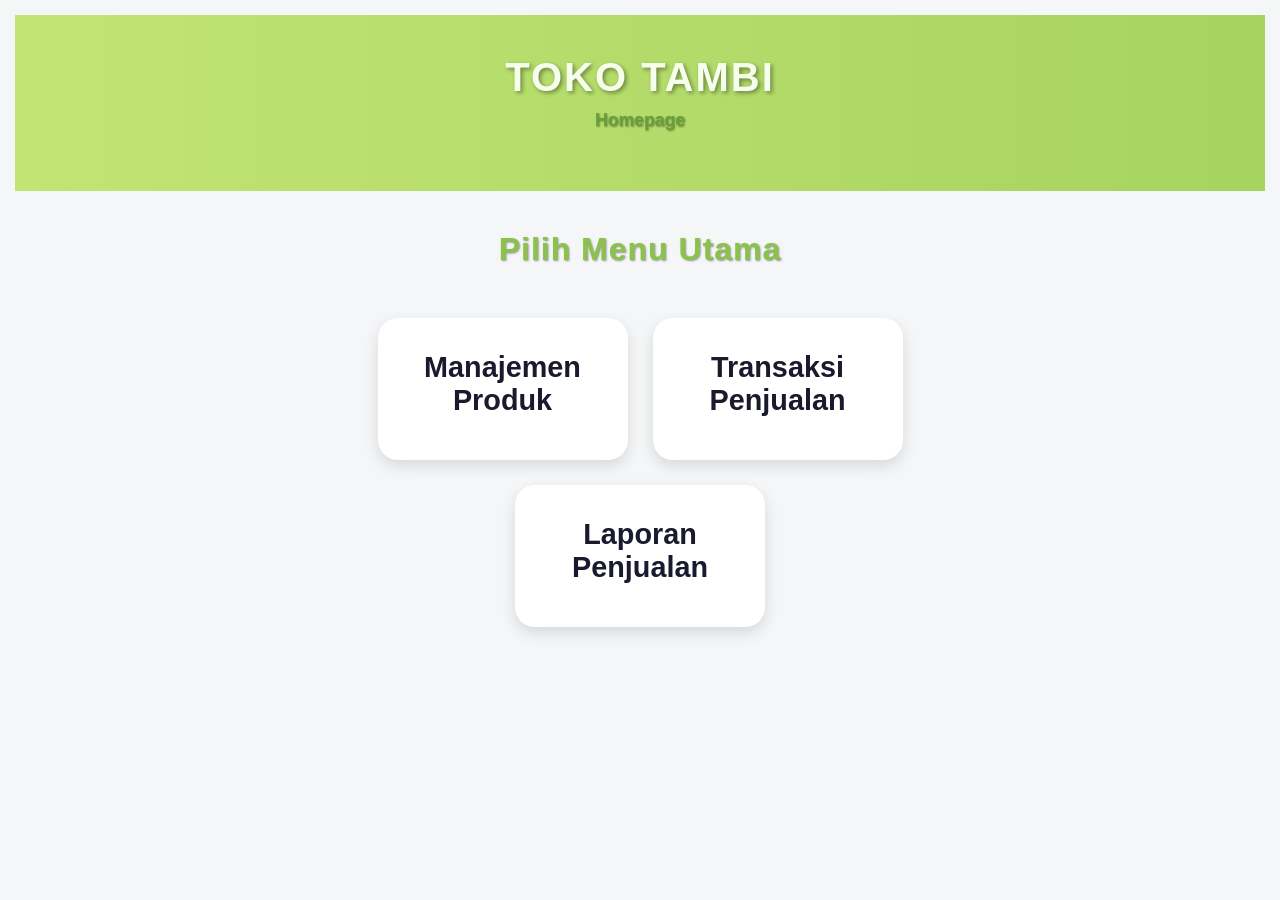
<file: index.html>
<!DOCTYPE html>
<html>
<head>
    <title>Toko Tambi - Dashboard</title>
    <link rel="icon" type="image/png" href="icon.png">
    <link rel="apple-touch-icon" href="icon.png">
    <meta name="viewport" content="width=device-width, initial-scale=1.0">
    <link rel="stylesheet" href="assets/style.css">
    <script src="assets/core.js"></script>
</head>
<body>

<header id="top">
    <div class="header">
        <div class="header-content">
            <h1>TOKO TAMBI</h1>
            <p>Homepage</p>
        </div>
    </div>
</header>

<div class="container">
    <h2>Pilih Menu Utama</h2>

    <div class="nav-grid">
        <div class="nav-card" onclick="location.href='pages/manajemen.html'">
            <h3>Manajemen Produk</h3>
        </div>

        <div class="nav-card" onclick="location.href='pages/transaksi.html'">
            <h3>Transaksi Penjualan</h3>
        </div>

        <div class="nav-card" onclick="location.href='pages/penjualan.html'">
            <h3>Laporan Penjualan</h3>
        </div>
    </div>
</div>

</body>
</html>
</file>
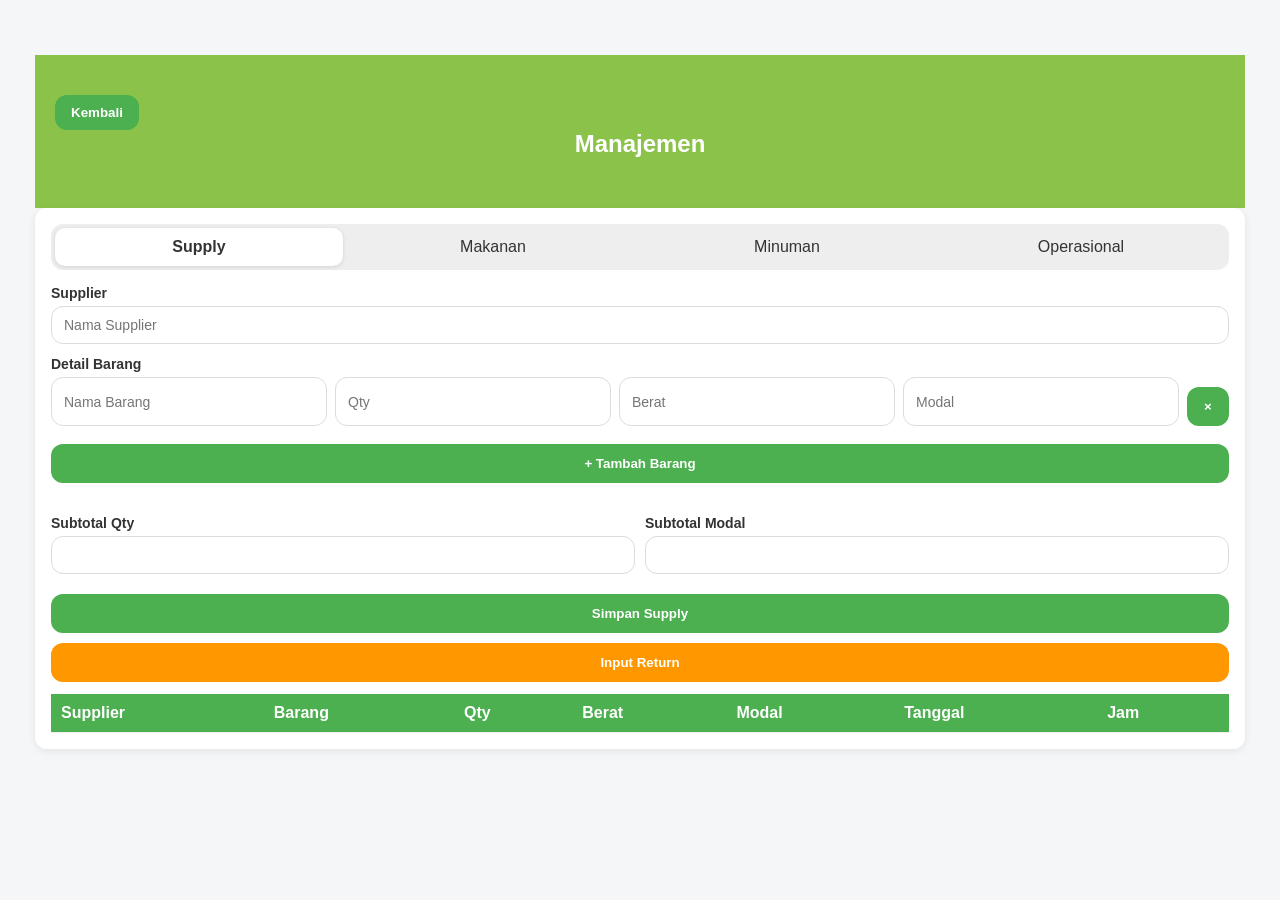
<file: pages/manajemen.html>
<!DOCTYPE html>
<html>

<head>

    <title>Manajemen - Tambi</title>

    <link rel="icon" href="../icon.png">

    <meta
        name="viewport"
        content="width=device-width, initial-scale=1.0">

    <link
        rel="stylesheet"
        href="../assets/style.css">

    <script
        src="../assets/core.js">
    </script>

</head>

<body>

<div class="container">

    <div class="container-2">

        <button
            class="btn-back"
            onclick="location.href='../index.html'">

            Kembali

        </button>

        <h1>Manajemen</h1>

    </div>


    <div class="isian">

        <!-- ====================================== -->
        <!-- SWITCH UTAMA -->
        <!-- ====================================== -->

        <div class="switch-container">

            <div
                id="tabSupply"
                class="switch-btn active"
                onclick="switchMain('supply')">

                Supply

            </div>

            <div
                id="tabMakanan"
                class="switch-btn"
                onclick="switchMain('makanan')">

                Makanan

            </div>

            <div
                id="tabMinuman"
                class="switch-btn"
                onclick="switchMain('minuman')">

                Minuman

            </div>

            <div
                id="tabOperasional"
                class="switch-btn"
                onclick="switchMain('operasional')">

                Operasional

            </div>

        </div>


        <!-- ====================================== -->
        <!-- SUPPLY -->
        <!-- ====================================== -->

        <section
            id="secSupply">

            <h3>
                Supplier
            </h3>

            <input
                id="supplySupplier"
                placeholder="Nama Supplier">


            <h3>
                Detail Barang
            </h3>

            <div
                id="supplyItems">

            </div>

            <button
                type="button"
                onclick="tambahBarisSupply()">

                + Tambah Barang

            </button>


            <div
                class="form-row mt-20">

                <div>

                    <h3>
                        Subtotal Qty
                    </h3>

                    <input
                        id="subtotalQty">

                </div>

                <div>

                    <h3>
                        Subtotal Modal
                    </h3>

                    <input
                        id="subtotalModal">

                </div>

            </div>


            <button
                onclick="simpanSupply()">

                Simpan Supply

            </button>


            <button
                class="btn-warning"
                onclick="toggleReturn()">

                Input Return

            </button>


            <div
                id="returnBox"
                class="hidden">

                <h3>
                    Supplier
                </h3>

                <input
                    id="returnSupplier">

                <h3>
                    Nama Barang
                </h3>

                <input
                    id="returnBarang">

                <h3>
                    Berat
                </h3>

                <input
                    id="returnBerat">

                <h3>
                    Qty Return
                </h3>

                <input
                    id="returnQty">

                <h3>
                    Alasan
                </h3>

                <input
                    id="returnAlasan">

                <button
                    onclick="simpanReturn()">

                    Simpan Return

                </button>

            </div>


            <div
                class="table-container">

                <table>

                    <thead>

                    <tr>

                        <th>Supplier</th>

                        <th>Barang</th>

                        <th>Qty</th>

                        <th>Berat</th>

                        <th>Modal</th>

                        <th>Tanggal</th>

                        <th>Jam</th>

                    </tr>

                    </thead>

                    <tbody id="tblSupply">

                    </tbody>

                </table>

            </div>

        </section>


        <!-- ====================================== -->
        <!-- MAKANAN -->
        <!-- ====================================== -->

        <section
            id="secMakanan"
            class="hidden">

        <!-- ====================================== -->
        <!-- SWITCH MAKANAN -->
        <!-- ====================================== -->

        <div class="switch-container">

            <div
                id="subBal"
                class="switch-btn active"
                onclick="switchMakanan('bal')">

                Makanan Bal

            </div>

            <div
                id="subPack"
                class="switch-btn"
                onclick="switchMakanan('pack')">

                Makanan Pack

            </div>

        </div>


        <!-- ====================================== -->
        <!-- MAKANAN BAL -->
        <!-- ====================================== -->

        <div id="secBal">

            <h3>
                Supplier
            </h3>

            <div class="search-container">

                <input
                    id="balSupplier"
                    placeholder="Cari supplier">

                <div
                    id="balSupplierResult"
                    class="search-result">
                </div>

            </div>


            <h3>
                Session Supply
            </h3>

            <select id="balSession">

                <option value="">
                    Pilih Session Supply
                </option>

            </select>


            <button
                onclick="ambilSupplySession()">

                Ambil Barang Supply

            </button>


            <div
                id="balItems">

            </div>


            <button
                onclick="tambahBarisBal()">

                + Tambah Produk

            </button>


            <button
                onclick="simpanBal()">

                Simpan Produk Bal

            </button>


            <div
                id="tblBalBox">

                <div class="table-container">

                    <table
                        id="tblBal">

                        <thead>

                        <tr>

                            <th>Kode</th>

                            <th>Nama</th>

                            <th>Kategori</th>

                            <th>Berat</th>

                            <th>Harga</th>

                            <th>Stok</th>

                        </tr>

                        </thead>

                        <tbody>

                        </tbody>

                    </table>

                </div>

            </div>

        </div>


        <!-- ====================================== -->
        <!-- MAKANAN PACK -->
        <!-- ====================================== -->

        <div
            id="secPack"
            class="hidden">

            <div
                id="packItems">

            </div>


            <button
                onclick="tambahBarisPack()">

                + Tambah Konversi

            </button>


            <button
                onclick="simpanPack()">

                Simpan Konversi

            </button>


            <div
                id="tblPackBox">

                <div class="table-container">

                    <table
                        id="tblPack">

                        <thead>

                        <tr>

                            <th>Kode</th>

                            <th>Parent</th>

                            <th>Nama</th>

                            <th>Kategori</th>

                            <th>Berat</th>

                            <th>Harga</th>

                            <th>Stok</th>

                        </tr>

                        </thead>

                        <tbody>

                        </tbody>

                    </table>

                </div>

            </div>

        </div>

        </section>


        <!-- ====================================== -->
        <!-- MINUMAN -->
        <!-- ====================================== -->

        <section
            id="secMinuman"
            class="hidden">

                    <!-- ====================================== -->
        <!-- SWITCH MINUMAN -->
        <!-- ====================================== -->

        <div class="switch-container">

            <div
                id="tabSupplyMinuman"
                class="switch-btn active"
                onclick="switchMinuman('supply')">

                Supply Minuman

            </div>

            <div
                id="tabProdukMinuman"
                class="switch-btn"
                onclick="switchMinuman('produk')">

                Produk Minuman

            </div>

        </div>


        <!-- ====================================== -->
        <!-- SUPPLY MINUMAN -->
        <!-- ====================================== -->

        <div id="secSupplyMinuman">

            <h3>
                Supplier
            </h3>

            <input
                id="supMinSupplier"
                placeholder="Nama Supplier">


            <h3>
                Barang
            </h3>

            <div
                id="supMinItems">

            </div>


            <button
                onclick="tambahBarisSupplyMinuman()">

                + Tambah Barang

            </button>


            <button
                onclick="simpanSupplyMinuman()">

                Simpan Supply

            </button>


            <div class="table-container">

                <table
                    id="tblSupplyMinuman">

                    <thead>

                    <tr>

                        <th>Supplier</th>

                        <th>Barang</th>

                        <th>Qty</th>

                        <th>Modal</th>

                        <th>Tanggal</th>

                        <th>Jam</th>

                    </tr>

                    </thead>

                    <tbody>

                    </tbody>

                </table>

            </div>

        </div>


        <!-- ====================================== -->
        <!-- PRODUK MINUMAN -->
        <!-- ====================================== -->

        <div id="secMinum">
        <h3>Varian</h3>
        <div class="option-group" id="optVarian">
            <div class="option-item" onclick="setOpt('Varian', 'Teh', this)">Teh</div>
            <div class="option-item" onclick="setOpt('Varian', 'Smoothies', this)">Smoothies</div>
            <div class="option-item" onclick="setOpt('Varian', 'Jus', this)">Jus</div>
            <div class="option-item" onclick="setOpt('Varian', 'Hot', this)">Hot</div>
        </div>
        
        <h3>Topping</h3>
        <div class="option-group" id="optTopping">
            <div class="option-item" onclick="setOpt('Topping', 'Susu', this)">Susu</div>
            <div class="option-item" onclick="setOpt('Topping', 'Boba', this)">Boba</div>
            <div class="option-item" onclick="setOpt('Topping', 'Cookies', this)">Cookies</div>
            <div class="option-item" onclick="setOpt('Topping', 'Default', this)">Default</div>
        </div>

        <h3>Nama Produk</h3>
        <input id="minumNama" placeholder="Nama Produk">

        <h3>Ukuran</h3>
        <div class="option-group" id="optUkuran">
            <div class="option-item" onclick="setOpt('Ukuran', 'Besar', this)">Besar</div>
            <div class="option-item" onclick="setOpt('Ukuran', 'Kecil', this)">Kecil</div>
            <div class="option-item" onclick="setOpt('Ukuran', 'Default', this)">Default</div>
        </div>

        <h3>Harga</h3>
        <input id="minumHarga" type="text" inputmode="numeric" inputmode="numeric" placeholder="Harga">
        <button onclick="simpanMinuman()">Simpan Minuman</button>

        <div class="table-container">
        <table id="tabelMinum">
        <thead>
            <tr>
                <th>Kode</th>
                <th>Kategori</th>
                <th>Varian</th>
                <th>Nama</th>
                <th>Topping</th>
                <th>Ukuran</th>
                <th>Harga</th>
                <th>Waktu</th>
            </tr>
        </thead>
        <tbody></tbody>
        </table>
        </div>

        <!-- ====================================== -->
        <!-- OPERASIONAL -->
        <!-- ====================================== -->

        <section
            id="secOperasional"
            class="hidden">

            <h3>
                Nama Biaya
            </h3>

            <input
                id="opNama"
                autocomplete="off">

            <div
                id="opRekomendasi">

            </div>


            <h3>
                Keterangan
            </h3>

            <input
                id="opKeterangan">


            <h3>
                Biaya
            </h3>

            <input
                id="opBiaya">


            <button
                onclick="simpanOperasional()">

                Simpan Operasional

            </button>


            <div
                class="table-container">

                <table
                    id="tblOperasional">

                    <thead>

                    <tr>

                        <th>Nama</th>

                        <th>Keterangan</th>

                        <th>Biaya</th>

                        <th>Waktu</th>

                    </tr>

                    </thead>

                    <tbody>

                    </tbody>

                </table>

            </div>

        </section>

    </div>

</div>

<script>

// ======================================================
// MANAJEMEN TAMBI
// PART A
// FOUNDATION
// ======================================================


// ======================================================
// STATE
// ======================================================

let supplyData = [];
let makananData = [];
let konversiData = [];
let minumanData = [];
let operasionalData = [];

let supplierList = [];

let minumanForm = {
    varian: "",
    topping: "",
    ukuran: ""
};

// ======================================================
// LOAD DATABASE
// ======================================================

async function loadSemuaData(){

    try{

        makananData =
            await apiGet(
                "makanan"
            );

        konversiData =
            await apiGet(
                "konversi"
            );

        minumanData =
            await apiGet(
                "minuman"
            );

        operasionalData =
            await apiGet(
                "operasional"
            );

        console.log(
            "Makanan:",
            makananData
        );

        renderMakananBal();
        renderMakananPack();

    }

    catch(err){

        console.error(
            "LOAD DATA ERROR",
            err
        );

    }

}


// ======================================================
// SHORTCUT
// ======================================================

const $ = (selector) =>
    document.querySelector(selector);

const $$ = (selector) =>
    document.querySelectorAll(selector);


// ======================================================
// EMPTY TABLE
// ======================================================

function renderEmptyTable(
    tbody,
    colspan
){

    tbody.innerHTML = `
        <tr>
            <td colspan="${colspan}">
                Tidak ada data
            </td>
        </tr>
    `;

}


// ======================================================
// TOAST WRAPPER
// ======================================================

function toast(msg){

    if(
        typeof showToast ===
        "function"
    ){

        showToast(msg);

    }

    else{

        alert(msg);

    }

}


// ======================================================
// LOADING WRAPPER
// ======================================================

function loadingOn(){

    if(
        typeof showLoading ===
        "function"
    ){

        showLoading();

    }

}

function loadingOff(){

    if(
        typeof hideLoading ===
        "function"
    ){

        hideLoading();

    }

}


// ======================================================
// MAIN TAB
// ======================================================

function switchMain(tab){

    [
        "#secSupply",
        "#secMakanan",
        "#secMinuman",
        "#secOperasional"
    ]
    .forEach(id => {

        $(id)
        ?.classList
        .add("hidden");

    });

    [
        "#tabSupply",
        "#tabMakanan",
        "#tabMinuman",
        "#tabOperasional"
    ]
    .forEach(id => {

        $(id)
        ?.classList
        .remove("active");

    });

    if(tab === "supply"){

        $("#secSupply")
        ?.classList
        .remove("hidden");

        $("#tabSupply")
        ?.classList
        .add("active");

    }

    if(tab === "makanan"){

        $("#secMakanan")
        ?.classList
        .remove("hidden");

        $("#tabMakanan")
        ?.classList
        .add("active");

    }

    if(tab === "minuman"){

        $("#secMinuman")
        ?.classList
        .remove("hidden");

        $("#tabMinuman")
        ?.classList
        .add("active");

    }

    if(tab === "operasional"){

        $("#secOperasional")
        ?.classList
        .remove("hidden");

        $("#tabOperasional")
        ?.classList
        .add("active");

    }

}


// ======================================================
// SUB TAB MAKANAN
// ======================================================

function switchMakanan(mode){

    $("#secBal")
    ?.classList
    .toggle(
        "hidden",
        mode !== "bal"
    );

    $("#secPack")
    ?.classList
    .toggle(
        "hidden",
        mode !== "pack"
    );

    $("#subBal")
    ?.classList
    .toggle(
        "active",
        mode === "bal"
    );

    $("#subPack")
    ?.classList
    .toggle(
        "active",
        mode === "pack"
    );

    if(mode === "pack"){

        loadSemuaData();

    }

}


// ======================================================
// SUB TAB MINUMAN
// ======================================================

function switchMinuman(mode){

    $("#secSupplyMinuman")
    ?.classList
    .toggle(
        "hidden",
        mode !== "supply"
    );

    $("#secProdukMinuman")
    ?.classList
    .toggle(
        "hidden",
        mode !== "produk"
    );

    $("#tabSupplyMinuman")
    ?.classList
    .toggle(
        "active",
        mode === "supply"
    );

    $("#tabProdukMinuman")
    ?.classList
    .toggle(
        "active",
        mode === "produk"
    );

}


// ======================================================
// RETURN BOX
// ======================================================

function toggleReturn(){

    $("#returnBox")
    ?.classList
    .toggle("hidden");

}


// ======================================================
// OPTION BUTTON
// ======================================================

function setOpt(
    key,
    value,
    element
){

    element
    .parentElement
    .querySelectorAll(
        ".option-item"
    )
    .forEach(btn => {

        btn.classList.remove(
            "active"
        );

    });

    element.classList.add(
        "active"
    );

    minumanForm[
        key.toLowerCase()
    ] = value;

}


// ======================================================
// STARTUP
// ======================================================

window.addEventListener(
    "load",
    async () => {

        switchMain("supply");
        switchMakanan("bal");
        switchMinuman("supply");

        await loadSemuaData();

        await loadSupplyTable();

    }
);

// ======================================================
// PART B
// SUPPLY + RETURN
// ======================================================


// ======================================================
// HITUNG SUBTOTAL
// ======================================================

function hitungSubtotal(){

    let totalQty = 0;
    let totalModal = 0;

    $$(".supQty").forEach(el => {

        totalQty +=
            Number(
                el.value
            ) || 0;

    });

    $$(".supModal").forEach(el => {

        totalModal +=
            parseRupiah(
                el.value
            ) || 0;

    });

    $("#subtotalQty").value =
        totalQty;

    $("#subtotalModal").value =
        formatRupiah(
            totalModal
        );

}


// ======================================================
// TAMBAH BARIS SUPPLY
// ======================================================

function tambahBarisSupply(){

    const row =
        document.createElement(
            "div"
        );

    row.className =
        "item-row";

    row.innerHTML = `

        <input
            class="supNama"
            placeholder="Nama Barang">

        <input
            class="supQty"
            placeholder="Qty">

        <input
            class="supBerat"
            placeholder="Berat">

        <input
            class="supModal"
            placeholder="Modal">

        <button
            type="button"
            class="item-remove">

            ×

        </button>

    `;

    row
    .querySelector(
        ".item-remove"
    )
    .onclick = () => {

        row.remove();

        hitungSubtotal();

    };

    row
    .querySelectorAll(
        ".supQty,.supModal"
    )
    .forEach(el => {

        el.addEventListener(
            "input",
            hitungSubtotal
        );

    });

    $("#supplyItems")
    .appendChild(row);

}


// ======================================================
// RESET SUPPLY
// ======================================================

function resetSupplyForm(){

    $("#supplySupplier").value =
        "";

    $("#supplyItems").innerHTML =
        "";

    tambahBarisSupply();

    $("#subtotalQty").value =
        "";

    $("#subtotalModal").value =
        "";

}


// ======================================================
// SIMPAN SUPPLY
// ======================================================

async function simpanSupply(){

    const supplier =
        $("#supplySupplier")
        ?.value
        ?.trim();

    if(!supplier){

        toast(
            "Supplier wajib diisi"
        );

        return;
    }

    const items = [];

    $$("#supplyItems .item-row")
    .forEach(row => {

        const nama =
            row.querySelector(
                ".supNama"
            ).value;

        const qty =
            Number(
                row.querySelector(
                    ".supQty"
                ).value
            ) || 0;

        const berat =
            row.querySelector(
                ".supBerat"
            ).value
            || "Default";

        const modal =
            parseRupiah(
                row.querySelector(
                    ".supModal"
                ).value
            );

        if(!nama)
            return;

        items.push({

            nama,
            qty,
            berat,
            modal

        });

    });

    if(
        items.length === 0
    ){

        toast(
            "Belum ada barang"
        );

        return;
    }

    loadingOn();

    try{

        const res =
            await apiPost({

                action:
                "tambah_supply",

                supplier,

                items

            });

        toast(
            res.message ||
            "Supply berhasil"
        );

        resetSupplyForm();

        if(
            typeof loadSemuaData ===
            "function"
        ){

            await loadSemuaData();

            await loadSupplyTable();

        }

    }

    catch(err){

        console.error(
            "SUPPLY ERROR:",
            err
        );

        toast(
            JSON.stringify(err)
        );

    }

    loadingOff();

}


async function loadSupplyTable() {
    const data = await apiGet("supply");

    const tbody = document.getElementById("tblSupply");

    tbody.innerHTML = "";

    data.forEach(row => {
        tbody.innerHTML += `
        <tr>
            <td>${row[0] || "-"}</td>
            <td>${row[1] || "-"}</td>
            <td>${row[2] || 0}</td>
            <td>${row[3] || 0}</td>
            <td>${formatRupiah(row[4] || 0)}</td>
            <td>${row[5] || "-"}</td>
            <td>${row[6] || "-"}</td>
        </tr>
        `;
    });

    
}


// ======================================================
// RESET RETURN
// ======================================================

function resetReturnForm(){

    $("#returnSupplier").value =
        "";

    $("#returnBarang").value =
        "";

    $("#returnBerat").value =
        "";

    $("#returnQty").value =
        "";

    $("#returnAlasan").value =
        "";

}


// ======================================================
// SIMPAN RETURN
// ======================================================

async function simpanReturn(){

    const supplier =
        $("#returnSupplier")
        ?.value
        ?.trim();

    const barang =
        $("#returnBarang")
        ?.value
        ?.trim();

    const berat =
        $("#returnBerat")
        ?.value
        ?.trim();

    const qty =
        Number(
            $("#returnQty")
            ?.value
        ) || 0;

    const alasan =
        $("#returnAlasan")
        ?.value
        ?.trim();

    if(
        !supplier ||
        !barang
    ){

        toast(
            "Data return belum lengkap"
        );

        return;
    }

    loadingOn();

    try{

        const res =
            await apiPost({

                action:
                "tambah_return",

                supplier,

                barang,

                berat,

                qty,

                alasan

            });

        toast(
            res.message ||
            "Return berhasil"
        );

        resetReturnForm();

        if(
            typeof loadSemuaData ===
            "function"
        ){

            await loadSemuaData();

        }

    }

    catch(err){

        console.error(
            err
        );

        toast(
            "Gagal simpan return"
        );

    }

    loadingOff();

}


// ======================================================
// FORMAT RUPIAH SUPPLY
// ======================================================

document.addEventListener(
    "input",
    e => {

        if(
            e.target.classList
            .contains(
                "supModal"
            )
        ){

            e.target.value =
                formatRupiah(
                    parseRupiah(
                        e.target.value
                    )
                );

        }

    }
);

// ======================================================
// PART C1
// MAKANAN BAL
// DROPDOWN SESSION SUPPLY
// ======================================================


// ======================================================
// LOAD SUPPLIER LIST
// ======================================================

async function loadSupplierList(){

    try{

        const data =
            await apiGet(
                "supplier_list"
            );

        supplierList =
            data || [];

    }

    catch(err){

        console.error(err);

    }

}


// ======================================================
// FILTER SUPPLIER
// ======================================================

function cariSupplierBal(){

    const keyword =
        $("#balSupplier")
        .value
        .toLowerCase();

    const box =
        $("#balSupplierResult");

    box.innerHTML = "";

    supplierList
    .filter(item =>

        item
        .toLowerCase()
        .includes(keyword)

    )
    .forEach(item => {

        const div =
            document.createElement(
                "div"
            );

        div.className =
            "search-item";

        div.textContent =
            item;

        div.onclick = async () => {

            $("#balSupplier").value =
                item;

            box.innerHTML = "";

            await loadSessionSupply();

        };

        box.appendChild(
            div
        );

    });

}

async function loadSessionSupply(){

    const supplier =
        $("#balSupplier")
        .value
        .trim();

    if(!supplier)
        return;

    try{

        const res =
            await apiGet(
                "get_supply_session_list",
                {
                    supplier
                }
            );

        const select =
            $("#balSession");

        select.innerHTML =
            `
            <option value="">
                Pilih Session Supply
            </option>
            `;

        (res.data || [])
        .forEach(item => {

            const option =
                document.createElement(
                    "option"
                );

            option.value =
                JSON.stringify(item);

            option.textContent =
                item.label;

            select.appendChild(
                option
            );

        });

    }

    catch(err){

        console.error(err);

    }

}


// ======================================================
// AMBIL SESSION SUPPLY
// ======================================================

async function ambilSupplySession(){

    const session =
        $("#balSession")
        .value;

    if(!session){

        toast(
            "Pilih session supply"
        );

        return;

    }

    const data =
        JSON.parse(
            session
        );

    try{

        const res =
            await apiGet(
                "get_supply_items",
                {
                    supplier:
                        data.supplier,

                    tanggal:
                        data.tanggal,

                    jam:
                        data.jam
                }
            );

            console.log(res);
            console.log(res.data);

        renderSupplySession(
            res.data || []
        );

        toast(
            "Barang berhasil dimuat"
        );

    }

    catch(err){

        console.error(err);

        toast(
            "Gagal memuat barang"
        );

    }

}


// ======================================================
// RENDER SESSION
// ======================================================

function renderSupplySession(items){

    const wrap =
        $("#balItems");

    wrap.innerHTML =
        "";

    items.forEach(item => {

        tambahBarisBal(
            item
        );

    });

}


// ======================================================
// INIT SUPPLY
// ======================================================

window.addEventListener(
    "load",
    async () => {

        if(
            $("#supplyItems")
        ){

            tambahBarisSupply();

        }

        // =====================
        // MAKANAN BAL
        // =====================

        await loadSupplierList();

        $("#balSupplier")
        ?.addEventListener(
            "input",
            cariSupplierBal
        );

    }
);

// ======================================================
// PART C2
// MAKANAN BAL
// FORM PRODUK BAL
// ======================================================


// ======================================================
// TAMBAH BARIS BAL
// ======================================================

function tambahBarisBal(data = {}){

    const row =
        document.createElement(
            "div"
        );

    row.className =
        "item-row";

    row.innerHTML = `

        <input
            class="balNama"
            placeholder="Nama Produk"
            value="${data.nama || data.barang || ""}">

        <input
            class="balBerat"
            placeholder="Berat"
            value="${data.berat || "Default"}">

        <input
            class="balQty"
            placeholder="Qty"
            value="${data.qty || 0}">

        <input
            class="balHarga"
            placeholder="Harga Jual">

        <button
            type="button"
            class="item-remove">

            ×

        </button>

    `;

    row
    .querySelector(
        ".item-remove"
    )
    .onclick = () => {

        row.remove();

    };

    $("#balItems")
    .appendChild(
        row
    );

}

// ======================================================
// SIMPAN PRODUK BAL
// ======================================================

async function simpanBal(){

    const items = [];

    $$("#balItems .item-row")
    .forEach(row => {

        const nama =
            row.querySelector(
                ".balNama"
            ).value.trim();

        const berat =
            row.querySelector(
                ".balBerat"
            ).value.trim() ||
            "Default";

        const qty =
            Number(
                row.querySelector(
                    ".balQty"
                ).value
            ) || 0;

        const harga =
            parseRupiah(
                row.querySelector(
                    ".balHarga"
                ).value
            );

        if(!nama)
            return;

        items.push({

            nama,
            berat,
            qty,
            harga

        });

    });

    if(
        items.length === 0
    ){

        toast(
            "Belum ada produk"
        );

        return;

    }

    try{

        loadingOn();

        for(
            const item
            of items
        ){

            await apiPost({

                action:
                    "tambah_makanan",

                nama:
                    item.nama,

                berat:
                    item.berat,

                qty:
                    item.qty,

                harga:
                    item.harga

            });

        }

        toast(
            "Produk bal berhasil disimpan"
        );

        $("#balItems")
        .innerHTML = "";

    }

    catch(err){

        console.error(err);

        toast(
            "Gagal simpan produk"
        );

    }

    loadingOff();
    await loadSemuaData();

}

function tambahBarisPack(){

    const row =
        document.createElement(
            "div"
        );

    row.className =
        "item-row";

    row.innerHTML = `

        <select class="packParent">
            <option value="">
                Pilih Produk Bal
            </option>

            ${makananData.map(item => `
                <option value="${item.kode}">
                    ${item.nama}
                    (${item.stok})
                </option>
            `).join("")}

        </select>

        <input
            class="packNama"
            placeholder="Nama Pack">

        <input
            class="packBerat"
            placeholder="Berat">

        <input
            class="packAmbil"
            placeholder="Qty Ambil">

        <input
            class="packHasil"
            placeholder="Qty Hasil">

        <input
            class="packHarga"
            placeholder="Harga Jual">

        <button
            type="button"
            class="item-remove">

            ×

        </button>

    `;

    row.querySelector(
        ".item-remove"
    ).onclick = () => {

        row.remove();

    };

    $("#packItems")
    .appendChild(row);

}

async function simpanPack(){

    const rows =
        $$("#packItems .item-row");

    if(
        rows.length === 0
    ){

        toast(
            "Belum ada konversi"
        );

        return;

    }

    loadingOn();

    try{

        for(const row of rows){

            const parent =
                row.querySelector(
                    ".packParent"
                ).value;

            const nama =
                row.querySelector(
                    ".packNama"
                ).value.trim();

            const berat =
                row.querySelector(
                    ".packBerat"
                ).value.trim()
                || "Default";

            const qtyAmbil =
                Number(
                    row.querySelector(
                        ".packAmbil"
                    ).value
                ) || 0;

            const qtyHasil =
                Number(
                    row.querySelector(
                        ".packHasil"
                    ).value
                ) || 0;

            const harga =
                parseRupiah(
                    row.querySelector(
                        ".packHarga"
                    ).value
                );

            if(
                !parent ||
                !nama
            ){
                continue;
            }

            await apiPost({

                action:
                    "tambah_konversi",

                parent,

                nama,

                berat,

                qtyAmbil,

                qtyHasil,

                harga

            });

        }

        toast(
            "Konversi berhasil"
        );

        $("#packItems")
        .innerHTML = "";

        await loadSemuaData();

    }

    catch(err){

        console.error(err);

        toast(
            "Gagal konversi"
        );

    }

    loadingOff();
    await loadSemuaData();

}

function renderMakananBal(){
    const tbody =
        $("#tblBal tbody");

    tbody.innerHTML = "";

    if(makananData.length === 0){

        renderEmptyTable(
            tbody,
            6
        );

        return;
    }

    makananData.forEach(item => {

        tbody.innerHTML += `
            <tr>
                <td>${item.kode}</td>
                <td>${item.nama}</td>
                <td>${item.kategori}</td>
                <td>${item.berat}</td>
                <td>${formatRupiah(item.harga)}</td>
                <td>${item.stok}</td>
            </tr>
        `;

    });

}

function renderMakananPack(){

    const tbody =
        $("#tblPack tbody");

    tbody.innerHTML = "";

    if(konversiData.length === 0){

        renderEmptyTable(
            tbody,
            7
        );

        return;
    }

    konversiData.forEach(item => {

        tbody.innerHTML += `
            <tr>
                <td>${item.kode}</td>
                <td>${item.parent}</td>
                <td>${item.nama}</td>
                <td>${item.kategori}</td>
                <td>${item.berat}</td>
                <td>${formatRupiah(item.harga)}</td>
                <td>${item.stok}</td>
            </tr>
        `;

    });

}

    function resetMinumanForm() {
        // reset state
        minData = {};

        // hapus semua active
        document.querySelectorAll("#secMinum .option-item")
            .forEach(el => el.classList.remove("active"));

        // reset input
        qs("#minumNama").value = "";
        qs("#minumHarga").value = "";
    }

    async function simpanMinuman() {
        const nama = qs("#minumNama").value.trim();
        const harga = parseAngka(qs("#minumHarga").value);

        if (!nama || !harga || !minData.Varian || !minData.Topping || !minData.Ukuran) {
            alert("Lengkapi data");
            return;
        }

        showToast("Berhasil ditambahkan!");

        const res = await apiPost({
            action: "tambah_minuman",
            nama: nama,
            harga: harga,
            varian: minData.Varian,
            topping: minData.Topping,
            ukuran: minData.Ukuran
        });

        if (res.status === "success") {
            resetMinumanForm();
            loadMinuman();
        } else {
            alert(res.message);
        }
    }

    async function loadMinuman() {
        const data = await apiGet("minuman");

        renderMinuman(data);
    }

    function renderMinuman(data) {
        const tb = qs("#tabelMinum tbody");

        tb.innerHTML = "";

        data.forEach(d => {
            tb.innerHTML += `
            <tr>
                <td>${d.kode}</td>
                <td>${d.kategori}</td>
                <td>${d.varian}</td>
                <td>${d.nama}</td>
                <td>${d.topping}</td>
                <td>${d.ukuran}</td>
                <td>${formatRupiah(d.harga)}</td>
                <td>${d.waktu}</td>
            </tr>`;
        });
    }

</script>

</body>
</html>
</file>
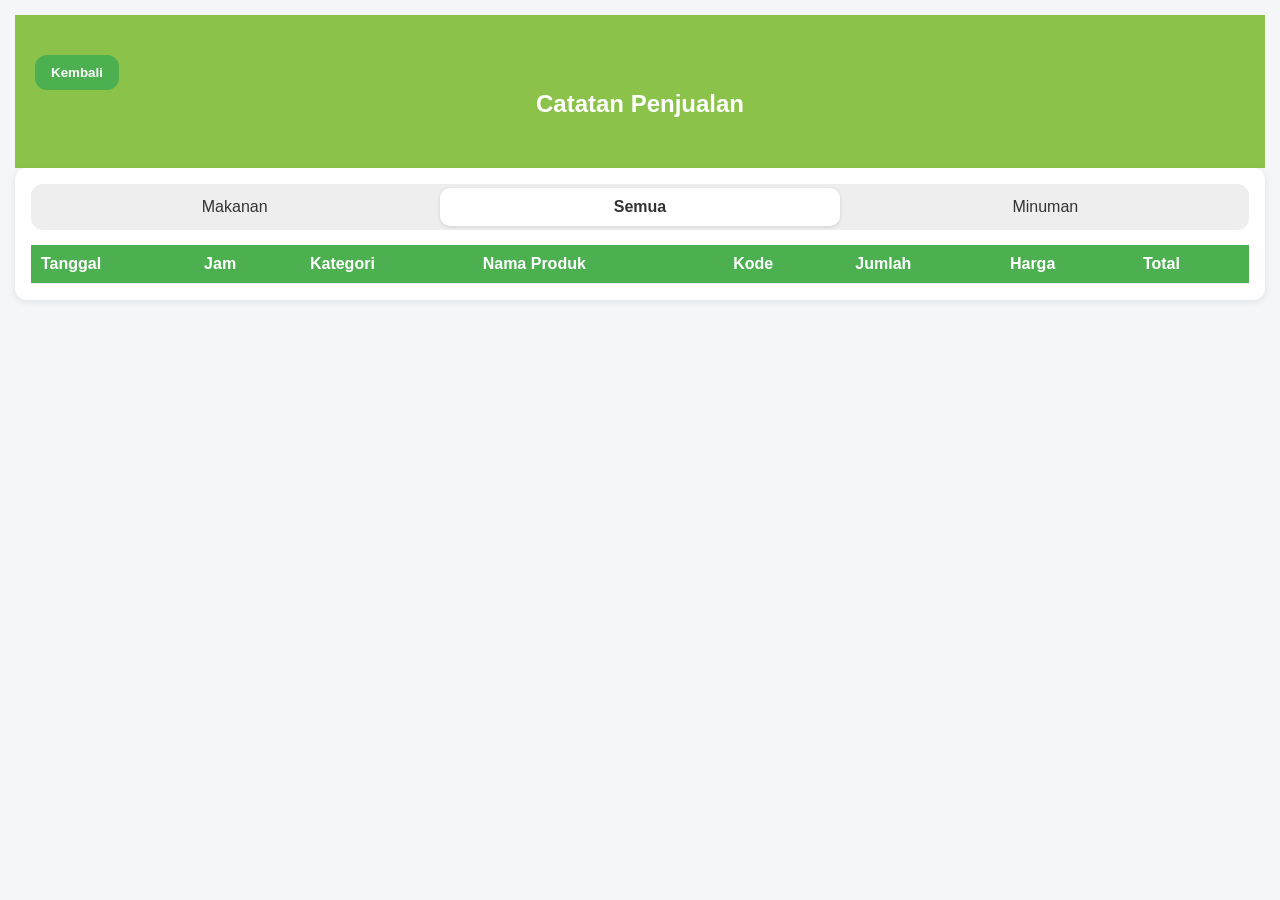
<file: pages/penjualan.html>
<!DOCTYPE html>
<html>
<head>
    <title>Catatan Penjualan</title>

    <link rel="icon" type="image/png" href="../icon.png">
    <link rel="apple-touch-icon" href="../icon.png">

    <meta name="viewport" content="width=device-width, initial-scale=1.0">

    <link rel="stylesheet" href="../assets/style.css">
    <script src="../assets/core.js"></script>
</head>

<body>

<div class="container-2">
    <button class="btn-back"
        onclick="location.href='../index.html'"
        style="width:auto;">
        Kembali
    </button>

    <h1>Catatan Penjualan</h1>
</div>

<div class="isian">

    <!-- SWITCH FILTER -->
    <div class="switch-container">

        <div
            id="tabMakanan"
            class="switch-btn"
            onclick="switchKategori('makanan')">

            Makanan
        </div>

        <div
            id="tabSemua"
            class="switch-btn active"
            onclick="switchKategori('semua')">

            Semua
        </div>

        <div
            id="tabMinuman"
            class="switch-btn"
            onclick="switchKategori('minuman')">

            Minuman
        </div>

    </div>

    <!-- TABEL -->
    <div class="table-container">

        <table id="tabelJual">

            <thead>
                <tr>
                    <th>Tanggal</th>
                    <th>Jam</th>
                    <th>Kategori</th>
                    <th>Nama Produk</th>
                    <th>Kode</th>
                    <th>Jumlah</th>
                    <th>Harga</th>
                    <th>Total</th>
                </tr>
            </thead>

            <tbody></tbody>

        </table>

    </div>

</div>

<script>

let semuaData = [];
let kategoriAktif = "semua";

/* =========================
   LOAD DATA
========================= */

async function loadPenjualan() {

    const data = await apiGet("Laporan_Semua");

    semuaData = data;

    totalPenjualanHari(
  tanggal
);
}

/* =========================
   SWITCH KATEGORI
========================= */

function switchKategori(kat) {

    kategoriAktif = kat;

    qs("#tabMakanan").classList.remove("active");
    qs("#tabSemua").classList.remove("active");
    qs("#tabMinuman").classList.remove("active");

    if (kat === "makanan") {
        qs("#tabMakanan").classList.add("active");
    }

    else if (kat === "minuman") {
        qs("#tabMinuman").classList.add("active");
    }

    else {
        qs("#tabSemua").classList.add("active");
    }

    renderPenjualan();
}

/* =========================
   RENDER
========================= */

function renderPenjualan() {

    const tb = qs("#tabelJual tbody");

    tb.innerHTML = "";

    let data = semuaData;

    // FILTER
    if (kategoriAktif !== "semua") {

        data = semuaData.filter(d =>
            d[2] === kategoriAktif
        );
    }

    if (!data.length) {

        tb.innerHTML = `
        <tr>
            <td colspan="8"
                style="text-align:center;color:#888;">

                Belum ada data.
            </td>
        </tr>`;

        return;
    }

    // =========================
    // GROUP TRANSAKSI
    // =========================

    const groups = {};

    data.forEach(r => {

        const key = r[0] + " " + r[1];

        if (!groups[key]) {

            groups[key] = {
                tanggal: r[0],
                jam: r[1],
                totalQty: 0,
                totalOmset: 0,
                details: []
            };
        }

        groups[key].details.push(r);

        groups[key].totalQty += Number(r[5]);

        groups[key].totalOmset += Number(
            String(r[7]).replace(/\./g, "")
        );
    });

    // =========================
    // RENDER GROUP
    // =========================

    Object.keys(groups)
        .reverse()
        .forEach(key => {

        const tx = groups[key];

        tb.innerHTML += `

        <tr style="
            background:#f5f5f5;
            font-weight:bold;
        ">

            <td>${tx.tanggal}</td>

            <td>${tx.jam}</td>

            <td colspan="3">
                Total Item:
                ${tx.totalQty}
            </td>

            <td colspan="2"></td>

            <td>
                ${formatRupiah(tx.totalOmset)}
            </td>

        </tr>
        `;

        // DETAIL ITEM

        tx.details.forEach(d => {

            tb.innerHTML += `
            <tr class="detail-row">

                <td></td>

                <td></td>

                <td>${capitalize(d[2])}</td>

                <td>${d[3]}</td>

                <td>${d[4]}</td>

                <td>${d[5]}</td>

                <td>
                    ${formatRupiah(
                        Number(
                            String(d[6]).replace(/\./g, "")
                        )
                    )}
                </td>

                <td>
                    ${formatRupiah(
                        Number(
                            String(d[7]).replace(/\./g, "")
                        )
                    )}
                </td>

            </tr>
            `;
        });

        // GARIS PEMISAH

        tb.innerHTML += `
        <tr>
            <td colspan="8"
                style="
                    background:#ddd;
                    height:3px;
                ">
            </td>
        </tr>`;
    });
}

/* =========================
   HELPER
========================= */

function capitalize(text) {

    if (!text) return "";

    return text.charAt(0).toUpperCase()
        + text.slice(1);
}

/* =========================
   START
========================= */

loadPenjualan();

</script>

</body>
</html>
</file>
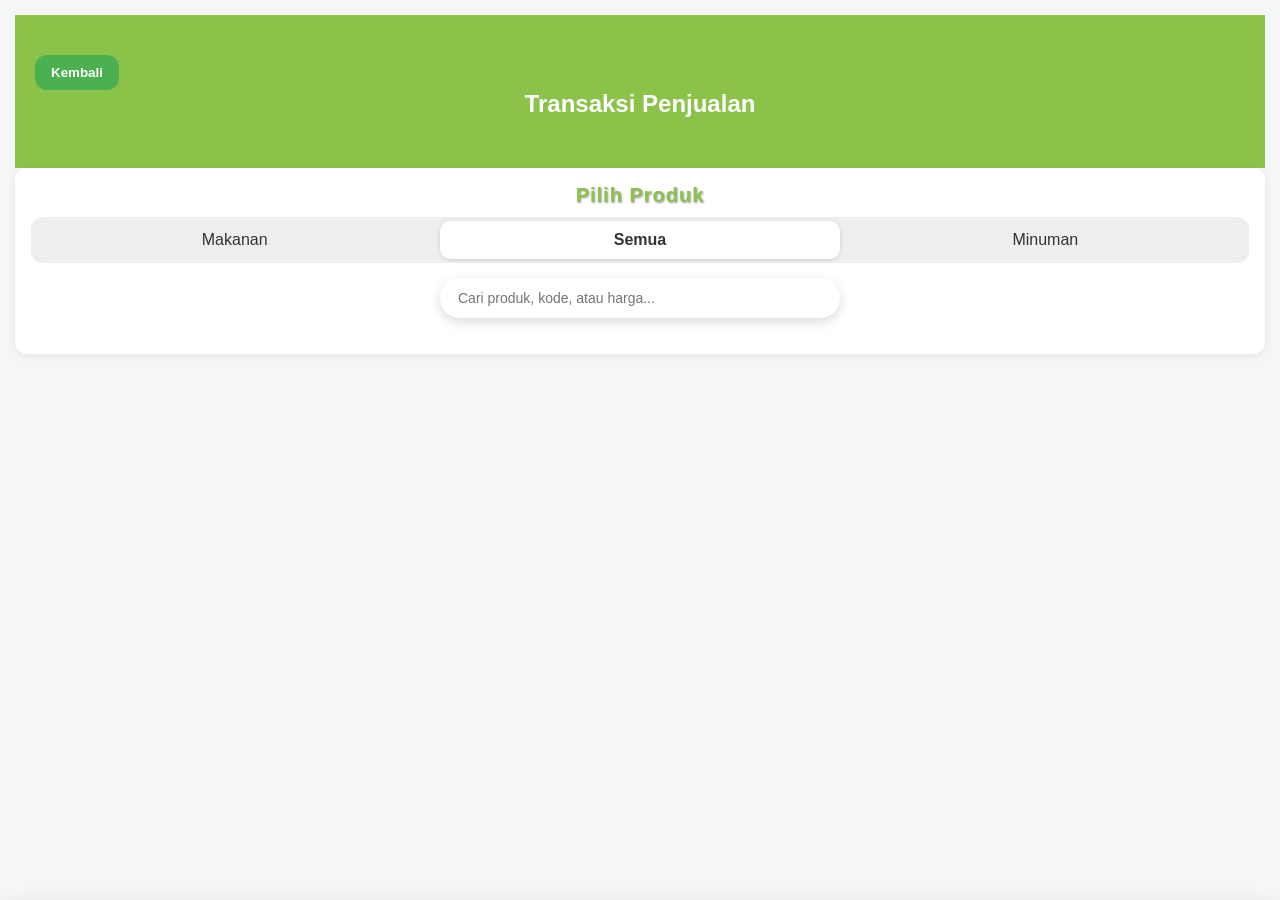
<file: pages/transaksi.html>
<!DOCTYPE html>
<html>
<head>
    <title>Transaksi Penjualan</title>
    <link rel="icon" type="image/png" href="../icon.png">
    <link rel="apple-touch-icon" href="../icon.png">
    <meta name="viewport" content="width=device-width, initial-scale=1.0">
    <link rel="stylesheet" href="../assets/style.css">
    <script src="../assets/core.js"></script>
</head>

<body>

<div class="container-2">
    <button class="btn-back" onclick="location.href='../index.html'" style="width: auto;">Kembali</button> 
    <h1>Transaksi Penjualan</h1>
</div>

<div class="isian isian-transaksi">
<h2>Pilih Produk</h2>

    <div class="switch-container">

        <div id="tabMakanan" class="switch-btn"
            onclick="switchKategori('makanan')">
            Makanan
        </div>

        <div id="tabSemua" class="switch-btn active"
            onclick="switchKategori('semua')">
            Semua
        </div>

        <div id="tabMinuman" class="switch-btn"
            onclick="switchKategori('minuman')">
            Minuman
        </div>
    </div>

    <div class="search-box">
    <input 
        type="text" 
        id="searchInput" 
        placeholder="Cari produk, kode, atau harga..."
        oninput="filterProduk()"
    >
    </div>

<div id="produkGrid" class="grid"></div>

<!-- FOOTER CART -->
<div id="cartFooter" class="footer-cart">
    <div>Keranjang Belanja</div> <div id="cartList"></div> <div style="display:flex; justify-content:space-between; align-items:center; border-top: 2px solid #eee; padding-top: 10px;">
        <span style="font-weight:bold; color:#666;">Total Pembayaran:</span>
        <div id="totalPrice">Rp 0</div>
    </div>

    <div class="cart-action-row">
        <button onclick="kirimTransaksi()" style="background:var(--primary); color:white; border:none;">
            Konfirmasi & Kirim Pesanan
        </button>
    </div>
</div>
</div>

<script>

let kategoriAktif = "semua";
let produk = [];
let cart = {};

/* LOAD PRODUK */
window.onload = async function() {
    await loadProdukByKategori();
};

async function loadProdukByKategori() {

    if (kategoriAktif === "makanan") {

        produk = await apiGet("produk");

    } else if (kategoriAktif === "minuman") {

        produk = await apiGet("minuman");

    } else {

        const makanan = await apiGet("produk");
        const minuman = await apiGet("minuman");

        produk = [
            ...makanan.map(i => ({
                ...i,
                jenis: "makanan"
            })),

            ...minuman.map(i => ({
                ...i,
                jenis: "minuman"
            }))
        ];
    }

    renderProduk();
}

function switchKategori(kat) {
    kategoriAktif = kat;

    // update UI tombol
    qs("#tabMakanan").classList.toggle("active", kat === "makanan");
    qs("#tabSemua").classList.toggle("active", kat === "semua");
    qs("#tabMinuman").classList.toggle("active", kat === "minuman");

    // reset search
    qs("#searchInput").value = "";

    // reset cart (biar nggak campur kategori)
    cart = {};
    updateCart();

    // reload data
    loadProdukByKategori();
}

function renderProduk(data = produk) {

    const grid = qs("#produkGrid");

    grid.innerHTML = "";

    // MODE SEMUA
    if (kategoriAktif === "semua") {

        const makanan = data.filter(p => p.jenis === "makanan");
        const minuman = data.filter(p => p.jenis === "minuman");

        if (makanan.length > 0) {

            grid.innerHTML += `
                <div class="sub-header">
                    Makanan
                </div>
            `;

            makanan.forEach(p => {
                renderCard(p);
            });
        }

        if (minuman.length > 0) {

            grid.innerHTML += `
                <div class="sub-header">
                    Minuman
                </div>
            `;

            minuman.forEach(p => {
                renderCard(p);
            });
        }

        return;
    }

    // MODE NORMAL
    data.forEach(p => {
        renderCard(p);
    });
}

function formatNamaMinuman(p) {
    let teks = `${p.varian || ""} ${p.nama || ""}`;

    if (p.topping && p.topping !== "Default") {
        teks += ` ${p.topping}`;
    }

    if (p.ukuran && p.ukuran !== "Default") {
        teks += ` ${p.ukuran}`;
    }

    return teks.trim();
}

function renderCard(p) {

    const grid = qs("#produkGrid");
    const namaTampil = p.varian
    ? formatNamaMinuman(p)
    : p.nama;

    grid.innerHTML += `
        <div class="card"
            id="item-${p.kode}"
            onclick="pilihProduk(
                '${p.kode}',
                ${p.harga},
                '${p.varian ? formatNamaMinuman(p) : p.nama}',
                '${p.kategori || p.jenis}'
            )">
            <b>
                ${p.varian
                    ? formatNamaMinuman(p)
                    : p.nama
                }
            </b><br>

            <small>
                ${formatRupiah(p.harga)}
            </small>

        </div>
    `;
}

/* PILIH / BATAL PILIH PRODUK */
function pilihProduk(kode, harga, nama, kategori) {

    if (cart[kode]) {
        delete cart[kode];
        qs("#item-" + kode).classList.remove("selected");
    } else {
        cart[kode] = {
            nama: nama,
            harga: harga,
            jumlah: 1,
            kategori: kategori
        };
        qs("#item-" + kode).classList.add("selected");
    }

    updateCart();
}

/* UPDATE UI KERANJANG */
function updateCart() {
    const keys = Object.keys(cart);
    const footer = qs("#cartFooter");

    if (keys.length === 0) {
        footer.classList.remove("visible");
        qs("#cartList").innerHTML = "";
        qs("#totalPrice").innerHTML = "Rp 0";
        return;
    }

    footer.classList.add("visible");

    let html = "";
    let total = 0;

    keys.forEach(k => {
        const item = cart[k];
        const subtotal = item.harga * item.jumlah;
        total += subtotal;

        html += `
        <div class="cart-item">
            <div>
                <b>${item.nama}</b><br>
                <small>${formatRupiah(item.harga)} x ${item.jumlah}</small>
            </div>

            <div style="display:flex; gap:10px; align-items:center;">
                <button class="qty-btn" onclick="ubahQty('${k}', -1)">-</button>
                <b>${item.jumlah}</b>
                <button class="qty-btn" onclick="ubahQty('${k}', 1)">+</button>
            </div>
        </div>`;
    });

    qs("#cartList").innerHTML = html;
    qs("#totalPrice").innerHTML = formatRupiah(total);
}

function ubahQty(kode, perubahan) {

    if (!cart[kode]) return;

    cart[kode].jumlah += perubahan;

    // kalau jumlah <= 0 hapus dari cart
    if (cart[kode].jumlah <= 0) {

        delete cart[kode];

        const el = qs("#item-" + kode);

        if (el) {
            el.classList.remove("selected");
        }
    }

    updateCart();
}

/* KIRIM KE BACKEND */

async function kirimTransaksi() {
    const items = Object.keys(cart).map(k => ({
        kode: k,
        nama: cart[k].nama,
        harga: cart[k].harga,
        jumlah: cart[k].jumlah,
        kategori: cart[k].kategori
    }));

    apiPost({
        action: "jual_batch",
        items: items.map(i => ({
            ...i,
        }))
    });

    showToast("Transaksi berhasil!");

    cart = {};
    updateCart();
    await loadProdukByKategori();
    renderProduk();
}

function filterProduk() {

    const keyword = qs("#searchInput")
        .value
        .toLowerCase();

    const filtered = produk.filter(p => {

        const namaProduk = p.varian
            ? formatNamaMinuman(p)
            : p.nama;

        return (
            namaProduk.toLowerCase().includes(keyword) ||
            p.kode.toLowerCase().includes(keyword) ||
            String(p.harga).includes(keyword)
        );
    });

    renderProduk(filtered);
}

function showToast(msg) {
    const t = document.createElement("div");
    t.className = "toast";
    t.innerText = msg;

    document.body.appendChild(t);

    setTimeout(() => t.classList.add("show"), 10);

    setTimeout(() => {
        t.classList.remove("show");
        setTimeout(() => t.remove(), 300);
    }, 2000);
}


</script>

</body>
</html>
</file>
<file: assets/style.css>
/* =======================================================
   TAMBI SYSTEM
   STYLE.CSS PART 1
   RESET + LAYOUT + FORM
======================================================= */

* {
    margin: 0;
    padding: 0;
    box-sizing: border-box;
}

:root {

    --primary: #4caf50;

    --primary-dark: #388e3c;

    --secondary: #f5f5f5;

    --border: #dcdcdc;

    --text: #333;

    --danger: #e53935;

    --warning: #ff9800;

    --radius: 12px;

}

body {

    font-family:
        Arial,
        Helvetica,
        sans-serif;

    background: #f4f6f8;

    color: var(--text);

    min-height: 100vh;

    padding: 15px;

}

/* =====================================
   HEADER FANCY STYLE – PROSEKA MODE
===================================== */

.header {
            width: 100%;
            padding: 20px 0;
            display: flex;
            flex-direction: column;
            justify-content: center;
            align-items: center;
            position: relative;
            overflow: hidden;
            min-height: 50px;
        }

        .header::before {
            content: '';
            position: absolute;
            top: 0;
            left: 0;
            width: 200%;
            height: 100%;
            background: linear-gradient(to right, #c2e475ff, #8BC34A, #c2e475ff); 
            background-size: 200% 100%;
            animation: gradientMove 8s linear infinite;
            z-index: -1;
        }

        @keyframes gradientMove {
            0% { background-position: 0% 0%; }
            100% { background-position: -200% 0%; }
        }

        /* Gaya untuk Animasi Segitiga di Header */
        .triangle-container {
            position: absolute;
            width: 50px;
            height: 50px;
            clip-path: polygon(50% 0%, 0% 100%, 100% 100%);
            background: linear-gradient(45deg, #8BC34A, #C8E6C9, #c2e475ff); 
            opacity: 0.8;
            transition: opacity 0.5s ease;
            z-index: 0;
        }

        @keyframes triangleMove {
            0% { transform: translate(0, 0) scale(0.5) rotate(0deg); opacity: 0; }
            50% { transform: translate(50px, -50px) scale(1) rotate(180deg); opacity: 0.8; }
            100% { transform: translate(100px, 100px) scale(0.5) rotate(360deg); opacity: 0; }
        }

        /* Gaya untuk Animasi Klik Partikel */
        .click-particle {
            position: absolute;
            width: 30px;
            height: 30px;
            clip-path: polygon(50% 0%, 0% 100%, 100% 100%);
            background: linear-gradient(45deg, #8BC34A, #C8E6C9, #c2e475ff); 
            z-index: 9999;
        }

        .header-content {
            text-align: center;
            position: relative;
            z-index: 1;
            padding: 20px;
            color: #f5ffecff; 
        }
        
        .header-content h1 {
            font-size: 2.5em;
            letter-spacing: 2px;
            font-weight: bold;
            text-shadow: 2px 2px 4px rgba(0, 0, 0, 0.4);
            margin: 0;
        }

        .header-content p {
            font-size: 1.1em;
            margin: 10px 0 20px 0;
            color: #689F38; 
            font-weight: bold;
            text-shadow: 1px 1px 2px rgba(0, 0, 0, 0.4);
        }

/* =======================================================
   CONTAINER
======================================================= */

/* =====================================
   GLOBAL CONTAINER
===================================== */

.container {
            padding: 40px 20px;
            padding-bottom: 40px; 
        }

        .container-2 {
            padding: 40px 20px;
            padding-bottom: 40px; 
            background-color:#8BC34A;
        }

        .container-2 h1 {
            text-align: center;
            color: white;
        }

        .container h2 {
            font-size: 2em;
            letter-spacing: 1px;
            color: #8BC34A;
        }

        h2 {
            font-size: 2em;
            letter-spacing: 1px;
            text-shadow: 1px 1px 2px rgba(0, 0, 0, 0.4);
            color: #8BC34A;
            text-align: center;
        }

        /* Penyesuaian Layout Grid untuk 3 Kartu */
        .nav-grid {
            display: flex;
            justify-content: center;
            flex-wrap: wrap; 
            gap: 30px;
            padding: 20px;
            max-width: 700px; 
            margin: 0 auto;
        }

        .nav-card {
            background-color: #ffffff; 
            border-radius: 15px;
            padding: 30px 20px;
            box-shadow: 0 4px 12px rgba(0, 0, 0, 0.15);
            transition: transform 0.2s ease-out, box-shadow 0.2s ease-out, border 0.2s ease-out; 
            cursor: pointer;
            text-decoration: none;
            color: #1a1a2e;
            display: flex;
            flex-direction: column;
            align-items: center;
            min-height: 50px;
            min-width: 250px;
            justify-content: center;
            text-align: center;
            border: 3px solid transparent; 
        }
        
        @media (max-width: 900px) {
             .nav-grid {
                 flex-direction: column;
                 align-items: center;
             }
             .nav-card {
                 width: 90%;
             }
        }

        .nav-card:hover {
            transform: translateY(-8px) scale(1.02); 
            box-shadow: 0 8px 20px rgba(0, 0, 0, 0.25);
            border: 3px solid #8BC34A; 
        }

        .nav-card svg {
            width: 50px;
            height: 50px;
            fill: #8BC34A;
            margin-bottom: 15px;
        }

        .nav-card h3 {
            font-size: 1.5em;
            margin: 0 0 10px 0;
        }

.isian {

    background: white;

    border-radius: var(--radius);

    padding: 16px;

    box-shadow:
        0 2px 8px
        rgba(0,0,0,.08);

}


/* =======================================================
   TYPOGRAPHY
======================================================= */

h1 {

    font-size: 24px;

    margin-bottom: 10px;

}

h2 {

    font-size: 20px;

    margin-bottom: 10px;

}

h3 {

    font-size: 14px;

    margin-top: 12px;

    margin-bottom: 5px;

}

small {

    color: #666;

}


/* =======================================================
   INPUT
======================================================= */

input,
select,
textarea {

    width: 100%;

    padding: 10px 12px;

    border:

        1px solid
        var(--border);

    border-radius:
        var(--radius);

    outline: none;

    transition: .2s;

    font-size: 14px;

}

input:focus,
select:focus,
textarea:focus {

    border-color:
        var(--primary);

}


/* =======================================================
   BUTTON
======================================================= */

button {

    width: 100%;

    border: none;

    padding: 12px;

    margin-top: 10px;

    cursor: pointer;

    border-radius:
        var(--radius);

    background:
        var(--primary);

    color: white;

    font-weight: bold;

    transition: .2s;

}

button:hover {

    background:
        var(--primary-dark);

}

.btn-back {

    width: auto;

    padding:
        10px 16px;

    margin: 0;

}

.btn-danger {

    background:
        var(--danger);

}

.btn-warning {

    background:
        var(--warning);

}


/* =======================================================
   FORM ROW
======================================================= */

.form-row {

    display: flex;

    gap: 10px;

    margin-bottom: 10px;

}

.form-row > * {

    flex: 1;

}


/* =======================================================
   MULTI INPUT
======================================================= */

.item-row {

    display: flex;

    gap: 8px;

    margin-bottom: 8px;

}

.item-row input {

    margin: 0;

}

.item-remove {

    width: 42px;

    flex-shrink: 0;

}

/* =======================================================
   TAMBI SYSTEM
   STYLE.CSS PART 2
   SWITCH + SEARCH + CARD + DROPDOWN
======================================================= */


/* =======================================================
   SWITCH
======================================================= */

.switch-container {

    display: flex;

    gap: 6px;

    background: #eeeeee;

    padding: 4px;

    border-radius: var(--radius);

    margin-bottom: 15px;

    overflow-x: auto;

}

.switch-btn {

    flex: 1;

    text-align: center;

    padding: 10px;

    cursor: pointer;

    border-radius: 10px;

    white-space: nowrap;

    transition: .2s;

}

.switch-btn.active {

    background: white;

    font-weight: bold;

    box-shadow:
        0 1px 4px
        rgba(0,0,0,.12);

}


/* =======================================================
   SEARCH
======================================================= */

.search-container {

    position: relative;

    margin-bottom: 12px;

}

.search-result {

    position: absolute;

    left: 0;

    right: 0;

    top: 100%;

    z-index: 50;

    background: white;

    border:

        1px solid
        var(--border);

    border-radius:
        var(--radius);

    overflow: hidden;

    box-shadow:
        0 4px 12px
        rgba(0,0,0,.12);

    max-height: 250px;

    overflow-y: auto;

}

.search-item {

    padding: 10px;

    cursor: pointer;

    border-bottom:

        1px solid
        #f0f0f0;

}

.search-item:hover {

    background:
        #f7f7f7;

}


/* =======================================================
   CUSTOM DROPDOWN
======================================================= */

.dropdown {

    position: relative;

}

.dropdown-list {

    position: absolute;

    left: 0;

    right: 0;

    top: calc(100% + 4px);

    background: white;

    border:

        1px solid
        var(--border);

    border-radius:
        var(--radius);

    max-height: 250px;

    overflow-y: auto;

    z-index: 100;

    box-shadow:
        0 4px 12px
        rgba(0,0,0,.12);

}

.dropdown-item {

    padding: 10px;

    cursor: pointer;

}

.dropdown-item:hover {

    background:
        #f5f5f5;

}


/* =======================================================
   OPTION GROUP
======================================================= */

.option-group {

    display: flex;

    flex-wrap: wrap;

    gap: 8px;

    margin-bottom: 10px;

}

.option-item {

    padding:
        10px 14px;

    border:

        1px solid
        var(--border);

    border-radius:
        var(--radius);

    cursor: pointer;

    transition: .2s;

}

.option-item.active {

    background:
        var(--primary);

    color: white;

    border-color:
        var(--primary);

}


/* =======================================================
   CARD CONTAINER
======================================================= */

.card-container {

    display: grid;

    grid-template-columns:
        repeat(
            auto-fill,
            minmax(
                220px,
                1fr
            )
        );

    gap: 12px;

}


/* =======================================================
   PRODUCT CARD
======================================================= */

.product-card {

    background: white;

    border-radius:
        var(--radius);

    border:

        1px solid
        var(--border);

    padding: 12px;

    cursor: pointer;

    transition: .2s;

}

.product-card:hover {

    transform:
        translateY(-2px);

    box-shadow:
        0 4px 12px
        rgba(0,0,0,.10);

}

.product-name {

    font-weight: bold;

    margin-bottom: 6px;

}

.product-price {

    color:
        var(--primary-dark);

    font-weight: bold;

    margin-bottom: 4px;

}

.product-stock {

    color: #777;

    font-size: 13px;

}


/* =======================================================
   SECTION HEADER
======================================================= */

.section-header {

    font-size: 18px;

    font-weight: bold;

    margin-top: 20px;

    margin-bottom: 10px;

}

.sub-header {

    background: #f0f0f0;

    padding:
        8px 12px;

    border-radius:
        var(--radius);

    font-weight: bold;

    margin-top: 12px;

    margin-bottom: 8px;

}


/* =======================================================
   CART
======================================================= */

.cart {

    margin-top: 15px;

}

.cart-item {

    display: flex;

    justify-content: space-between;

    align-items: center;

    gap: 10px;

    padding: 10px;

    background: #fafafa;

    border:

        1px solid
        var(--border);

    border-radius:
        var(--radius);

    margin-bottom: 8px;

}

.cart-info {

    flex: 1;

}

.cart-name {

    font-weight: bold;

}

.cart-price {

    font-size: 13px;

    color: #666;

}


/* =======================================================
   CART QTY
======================================================= */

.qty-box {

    display: flex;

    align-items: center;

    gap: 6px;

}

.qty-btn {

    width: 34px;

    height: 34px;

    margin: 0;

    padding: 0;

}

.qty-number {

    min-width: 24px;

    text-align: center;

    font-weight: bold;

}


/* =======================================================
   SUMMARY CARD
======================================================= */

.summary-card {

    background: white;

    border-radius:
        var(--radius);

    padding: 14px;

    border:

        1px solid
        var(--border);

    margin-top: 12px;

}

.summary-item {

    display: flex;

    justify-content: space-between;

    margin-bottom: 8px;

}

.summary-total {

    font-size: 18px;

    font-weight: bold;

}

/* =======================================================
   TAMBI SYSTEM
   STYLE.CSS PART 3
   TABLE + TOAST + MOBILE + UTILITIES
======================================================= */


/* =======================================================
   TABLE
======================================================= */

.table-container {

    width: 100%;

    overflow-x: auto;

    margin-top: 12px;

}

table {

    width: 100%;

    border-collapse: collapse;

    background: white;

}

thead {

    background: var(--primary);

    color: white;

}

th,
td {

    padding: 10px;

    text-align: left;

    border-bottom:
        1px solid
        #eeeeee;

    white-space: nowrap;

}

tbody tr:hover {

    background:
        #fafafa;

}


/* =======================================================
   EMPTY STATE
======================================================= */

.empty-state {

    text-align: center;

    padding: 20px;

    color: #777;

}


/* =======================================================
   TOAST
======================================================= */

.toast {

    position: fixed;

    left: 50%;

    bottom: 20px;

    transform:
        translateX(-50%)
        translateY(100px);

    background: #222;

    color: white;

    padding:
        12px 18px;

    border-radius:
        var(--radius);

    z-index: 9999;

    opacity: 0;

    transition: .3s;

    box-shadow:
        0 4px 12px
        rgba(0,0,0,.2);

}

.toast.show {

    opacity: 1;

    transform:
        translateX(-50%)
        translateY(0);

}


/* =======================================================
   LOADING
======================================================= */

#loading {

    position: fixed;

    inset: 0;

    background:
        rgba(
            255,
            255,
            255,
            .8
        );

    display: flex;

    justify-content: center;

    align-items: center;

    font-size: 18px;

    font-weight: bold;

    z-index: 9998;

}


/* =======================================================
   RECOMMENDATION LIST
======================================================= */

.recommend-box {

    position: relative;

}

.recommend-list {

    position: absolute;

    top: calc(100% + 4px);

    left: 0;

    right: 0;

    background: white;

    border:
        1px solid
        var(--border);

    border-radius:
        var(--radius);

    max-height: 240px;

    overflow-y: auto;

    z-index: 100;

    box-shadow:
        0 4px 12px
        rgba(0,0,0,.12);

}

.recommend-item {

    padding: 10px;

    cursor: pointer;

}

.recommend-item:hover {

    background:
        #f5f5f5;

}


/* =======================================================
   TAG ITEM
======================================================= */

.tag-list {

    display: flex;

    flex-wrap: wrap;

    gap: 6px;

    margin-top: 8px;

}

.tag {

    background:
        #eeeeee;

    padding:
        6px 10px;

    border-radius:
        999px;

    font-size: 13px;

}

.tag-remove {

    cursor: pointer;

    margin-left: 6px;

    font-weight: bold;

}


/* =======================================================
   DASHBOARD CARD
======================================================= */

.dashboard-grid {

    display: grid;

    grid-template-columns:
        repeat(
            auto-fit,
            minmax(
                200px,
                1fr
            )
        );

    gap: 12px;

}

.dashboard-card {

    background: white;

    border-radius:
        var(--radius);

    padding: 16px;

    border:
        1px solid
        var(--border);

}

.dashboard-title {

    color: #777;

    margin-bottom: 6px;

}

.dashboard-value {

    font-size: 22px;

    font-weight: bold;

}


/* =======================================================
   ABSENSI STATUS
======================================================= */

.status-hadir {

    color: #2e7d32;

    font-weight: bold;

}

.status-tidak-hadir {

    color: #c62828;

    font-weight: bold;

}


/* =======================================================
   MODAL
======================================================= */

.modal {

    position: fixed;

    inset: 0;

    background:
        rgba(
            0,
            0,
            0,
            .4
        );

    display: flex;

    justify-content: center;

    align-items: center;

    z-index: 9999;

}

.modal-content {

    background: white;

    width: 95%;

    max-width: 600px;

    border-radius:
        var(--radius);

    padding: 16px;

}


/* =======================================================
   UTILITIES
======================================================= */

.hidden {

    display: none !important;

}

.text-center {

    text-align: center;

}

.text-right {

    text-align: right;

}

.mt-10 {

    margin-top: 10px;

}

.mt-20 {

    margin-top: 20px;

}

.mb-10 {

    margin-bottom: 10px;

}

.mb-20 {

    margin-bottom: 20px;

}

.w-100 {

    width: 100%;

}

/* SEARCH BOX */
.search-box {
    margin: 15px 0;
    display: flex;
    justify-content: center;
}

.search-box input {
    width: 100%;
    max-width: 400px;
    padding: 12px 18px;
    border-radius: 50px;
    border: none;
    outline: none;
    font-size: 14px;

    background: white;
    box-shadow: 0 4px 12px rgba(0,0,0,0.15);

    transition: 0.3s;
}

.search-box input:focus {
    box-shadow: 0 6px 18px rgba(139,195,74,0.5);
    transform: scale(1.02);
}

/* =====================================
   NAV CARD STYLE – MIRIP PROJECT SEKAI
===================================== */

.nav-grid {
    display: flex;
    justify-content: center;
    gap: 25px;
    flex-wrap: wrap;
    margin-top: 30px;
}

.nav-card {
    background: white;
    width: 240px;
    padding: 30px 20px;
    border-radius: 20px;
    box-shadow: 0 6px 15px rgba(0,0,0,0.12);
    cursor: pointer;
    transition: 0.25s;
    font-size: 1.2em;
    font-weight: bold;
    border: 3px solid transparent;
}

.nav-card:hover {
    transform: translateY(-10px) scale(1.02);
    border-color: var(--green-main);
    box-shadow: 0 10px 22px rgba(0,0,0,0.18);
}

/* =====================================
   PRODUK GRID
===================================== */

.grid {
    display: grid;
    grid-template-columns: repeat(auto-fill, minmax(150px, 1fr));
    gap: 18px;
    margin-top: 20px;
}

.card {
    background: white;
    border-radius: 15px;
    padding: 15px;
    text-align: center;
    border: 3px solid transparent;
    transition: 0.28s;
}

.card:hover {
    transform: translateY(-5px) scale(1.05);
    box-shadow: 0 6px 12px rgba(0,0,0,0.15);
}

.card.selected {
    border-color: var(--green-main);
    transform: translateY(-5px) scale(1.06);
}

.card.habis {
    opacity: 0.45;
    cursor: not-allowed;
}

/* =====================================
   CART FOOTER
===================================== */

.footer-cart {
    position: fixed;
    bottom: 0;
    left: 0;
    width: 100%;
    background: #ffffffee;
    backdrop-filter: blur(8px);
    border-radius: 22px 22px 0 0;
    padding: 20px;
    transform: translateY(110%);
    transition: 0.45s ease;
    box-shadow: 0 -8px 25px rgba(0,0,0,0.25);
    max-height: 50vh;
    display: flex;
    flex-direction: column;
}

.footer-cart.visible {
    transform: translateY(0);
}

/* Tulisan "Keranjang" agar lebih beda */
.footer-cart > div:first-child {
    font-size: 1.2rem;
    font-weight: 900 !important;
    color: var(--green-dark);
    margin-bottom: 15px;
    border-bottom: 2px solid var(--green-light);
    padding-bottom: 5px;
}

#cartList {
    max-height: 220px; 
    overflow-y: auto; /* Bisa di-scroll atas bawah */
    margin-bottom: 15px;
    padding-right: 5px;
}

/* Informasi Item (Nama & Harga) */
.cart-item {
    display: flex;
    justify-content: space-between;
    align-items: center;
    padding: 10px 0;
    border-bottom: 1px dashed #ddd;
}

.cart-item div:first-child {
    font-size: 15px; /* Font item diperbesar sedikit */
    font-weight: 600;
}

/* Tombol + dan - agar tidak terlalu lebar */
.qty-ctrl {
    display: flex;
    align-items: center;
    gap: 10px;
    min-width: 100px;
    justify-content: flex-end;
}

.qty-btn {
    width: 30px !important; /* Ukuran tombol kotak mungil */
    height: 30px !important;
    padding: 0 !important;
    line-height: 30px;
    border-radius: 8px !important;
    background: var(--primary);
    color: white;
    border: none;
    cursor: pointer;
    font-weight: bold;
}

/* Bagian Total Harga */
#totalPrice {
    font-size: 1.4rem !important; /* Lebih besar */
    font-weight: 900 !important;
    color: #e67e22; /* Warna orange agar mencolok dibanding hijau */
    white-space: nowrap; /* Mencegah Rp dan angka terpisah */
}

/* Baris khusus tombol kirim di bawah */
.cart-action-row {
    margin-top: 15px;
    width: 100%;
}

.btn-kirim {
    width: 100% !important;
    padding: 15px !important;
    font-size: 1.1rem !important;
    font-weight: bold;
    border-radius: 12px;
}



/* =======================================================
   MOBILE
======================================================= */

@media (max-width: 768px) {

    body {

        padding: 10px;

    }

    .container-2 {

        flex-direction: column;

        align-items: stretch;

    }

    .form-row {

        flex-direction: column;

    }

    .item-row {

        flex-direction: column;

    }

    .item-remove {

        width: 100%;

    }

    .cart-item {

        flex-direction: column;

        align-items: stretch;

    }

    .qty-box {

        justify-content: center;

    }

    .dashboard-grid {

        grid-template-columns:
            1fr;

    }

    h1 {

        font-size: 20px;

    }

    table {

        font-size: 13px;

    }

}

.sub-header{
    grid-column: 1 / -1;
    font-size: 28px;
    font-weight: bold;
    margin-top: 20px;
    margin-bottom: -5px;
    color: var(--primary);
}


/* =======================================================
   SMALL MOBILE
======================================================= */

@media (max-width: 480px) {

    .product-card {

        padding: 10px;

    }

    .switch-btn {

        padding: 8px;

        font-size: 13px;

    }

    button {

        padding: 10px;

    }

}
</file>
